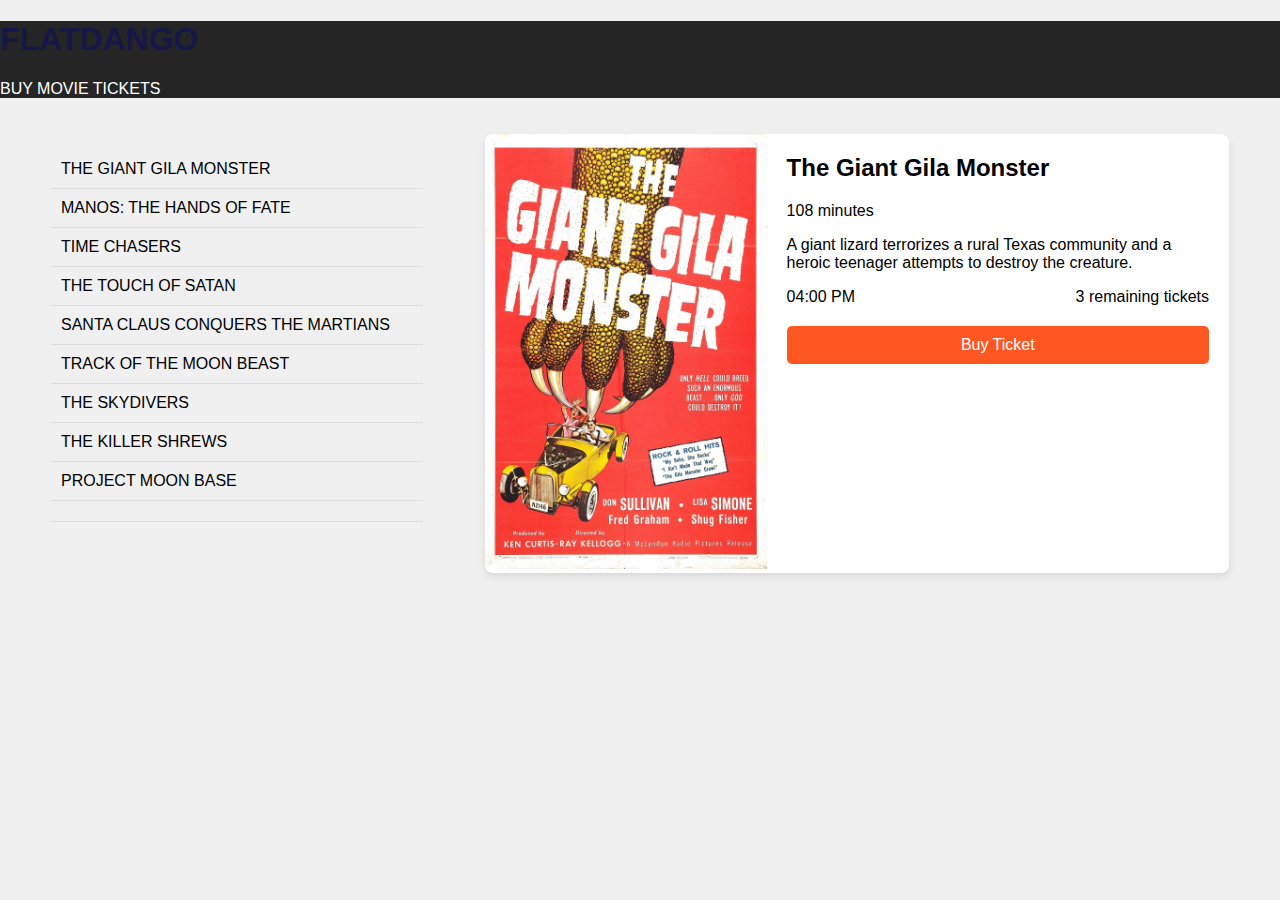
<file: frontend/index.html>
<!DOCTYPE html>
<html>
<head>
  <title>Movie Tickets</title>
  <style>
    body {
      font-family: sans-serif;
      margin: 0;
      background-color: #f0f0f0;
    }
    nav{
        background-color: rgb(37, 37, 37);
        color:rgb(22, 22, 72);
    }
    nav p{
        color:white;
    }

    .container {
      display: flex;
      justify-content: space-around;
      padding: 20px;
    }

    .movie-list {
      width: 30%;
    }

    .movie-list ul {
      list-style: none;
      padding: 0;
    }

    .movie-list li {
      padding: 10px;
      border-bottom: 1px solid #ddd;
      cursor: pointer;
    }

    .movie-list li:hover {
      background-color: #e0e0e0;
    }

    .movie-details {
      width: 60%;
      display: flex;
      background-color: white;
      border-radius: 8px;
      box-shadow: 0 4px 8px rgba(0, 0, 0, 0.1);
    }

    .movie-image {
      width: 40%;
    }

    .movie-image img {
      width: 100%;
      height: auto;
      border-radius: 8px 0 0 8px;
    }

    .movie-info {
      width: 60%;
      padding: 20px;
    }

    .movie-info h2 {
      margin-top: 0;
    }

    .ticket-info {
      display: flex;
      justify-content: space-between;
      margin-bottom: 20px;
    }

    .buy-ticket {
      background-color: #ff5722;
      color: white;
      padding: 10px 15px;
      border: none;
      border-radius: 5px;
      font-size: 1em;
      cursor: pointer;
      width: 100%;
    }

    .buy-ticket:hover {
      background-color: #e64a19;
    }
  </style>
</head>
<body>
    <nav> 
        <h1>FLATDANGO</h1>
        <p>BUY MOVIE TICKETS</p>
    </nav>

  <div class="container">
    <div class="movie-list">
      <ul>
        <li>THE GIANT GILA MONSTER</li>
        <li>MANOS: THE HANDS OF FATE</li>
        <li>TIME CHASERS</li>
        <li>THE TOUCH OF SATAN</li>
        <li>SANTA CLAUS CONQUERS THE MARTIANS</li>
        <li>TRACK OF THE MOON BEAST</li>
        <li>THE SKYDIVERS</li>
        <li>THE KILLER SHREWS</li>
        <li>PROJECT MOON BASE</li>
        <li></li>
      </ul>
    </div>

    <div class="movie-details">
      <div class="movie-image">
        <img src="Giant_Gila_Monster_poster.jpg" alt="The Giant Gila Monster">
      </div>
      <div class="movie-info">
        <h2>The Giant Gila Monster</h2>
        <p>108 minutes</p>
        <p>A giant lizard terrorizes a rural Texas community and a heroic teenager attempts to destroy the creature.</p>
        <div class="ticket-info">
          <span class="showtime">04:00 PM</span>
          <span class="tickets-left">3 remaining tickets</span>
        </div>
        <button class="buy-ticket">Buy Ticket</button>
      </div>
    </div>
  </div>
  <script >
        document.addEventListener('DOMContentLoaded', () => {
    const filmsList = document.querySelector('.movie-list ul');
    const movieDetails = document.querySelector('.movie-details');

    // Function to fetch 
    function fetchMovies() {
        fetch('https://flatadango-lvd9.onrender.com/films')
            .then(response => response.json())
            .then(movies => {
                filmsList.innerHTML = ''; // Clear placeholder or existing list
                movies.forEach(movie => {
                    const listItem = document.createElement('li');
                    listItem.textContent = movie.title;
                    const deleteButton = document.createElement('button');
                    deleteButton.textContent = 'x';
                    deleteButton.addEventListener('click', (event) => {
                        event.stopPropagation();// Prevent movie details from showing when delete is clicked.
                        deleteMovie(movie.id);
                   });
                    listItem.appendChild(deleteButton);
                    filmsList.appendChild(listItem);

                    listItem.addEventListener('click', () => fetchMovieDetails(movie.id));
                });
            });
    }
    function deleteMovie(movieId) {
    fetch(`https://flatadango-lvd9.onrender.com/films/${movieId}`, { method: 'DELETE' })
        .then(response => {
            if (response.ok) {
                console.log('Movie deleted successfully');
                fetchMovies(); // Refresh movie list
                movieDetails.innerHTML = ''; // Clear movie details if deleted
            } else {
                console.error('Failed to delete movie:', response.status, response.statusText);
            }
        })
        .catch(error => {
            console.error('Error deleting movie:', error);
        });
}

    // Function to fetch and display details of a specific movie
    function fetchMovieDetails(movieId) {
        fetch(`https://flatadango-lvd9.onrender.com/films/${movieId}`)
            .then(response => response.json())
            .then(movie => {
                const availableTickets = movie.capacity - movie.tickets_sold;
                movieDetails.innerHTML = `
                    <div class="movie-image">
                        <img src="${movie.poster}" alt="${movie.title}">
                    </div>
                    <div class="movie-info">
                        <h2>${movie.title}</h2>
                        <p>${movie.runtime} minutes</p>
                        <p>${movie.description}</p>
                        <div class="ticket-info">
                            <span class="showtime">${movie.showtime}</span>
                            <span class="tickets-left">${availableTickets} remaining tickets</span>
                        </div>
                        <button class="buy-ticket">${availableTickets > 0 ? 'Buy Ticket' : 'Sold Out'}</button>
                    </div>
                `;

                const buyButton = movieDetails.querySelector('.buy-ticket');
                if (availableTickets > 0) {
                    buyButton.addEventListener('click', () => buyTicket(movie.id, movie.tickets_sold, movie.capacity));
                } else {
                    buyButton.textContent = 'Sold Out';
                    buyButton.disabled = true;
                }
            });
    }

    // Function to buy a ticket
    function buyTicket(movieId, currentTicketsSold, capacity) {
        const newTicketsSold = currentTicketsSold + 1;

        if (newTicketsSold <= capacity) {
            fetch(`https://flatadango-lvd9.onrender.com/films/${movieId}`, {
                method: 'PATCH',
                headers: { 'Content-Type': 'application/json' },
                body: JSON.stringify({ tickets_sold: newTicketsSold })
            })
            .then(response => response.json())
            .then(updatedMovie => {
                fetchMovieDetails(movieId); // Refresh movie details
                fetch(`https://flatadango-lvd9.onrender.com/tickets`, {
                    method: 'POST',
                    headers: { 'Content-Type': 'application/json' },
                    body: JSON.stringify({ film_id: movieId, number_of_tickets: 1 })
                });
            });
        }
    }

    fetchMovies();
    fetchMovieDetails(1); // Load details of the first movie on page load
});
  </script>
</body>
</html>
</file>
